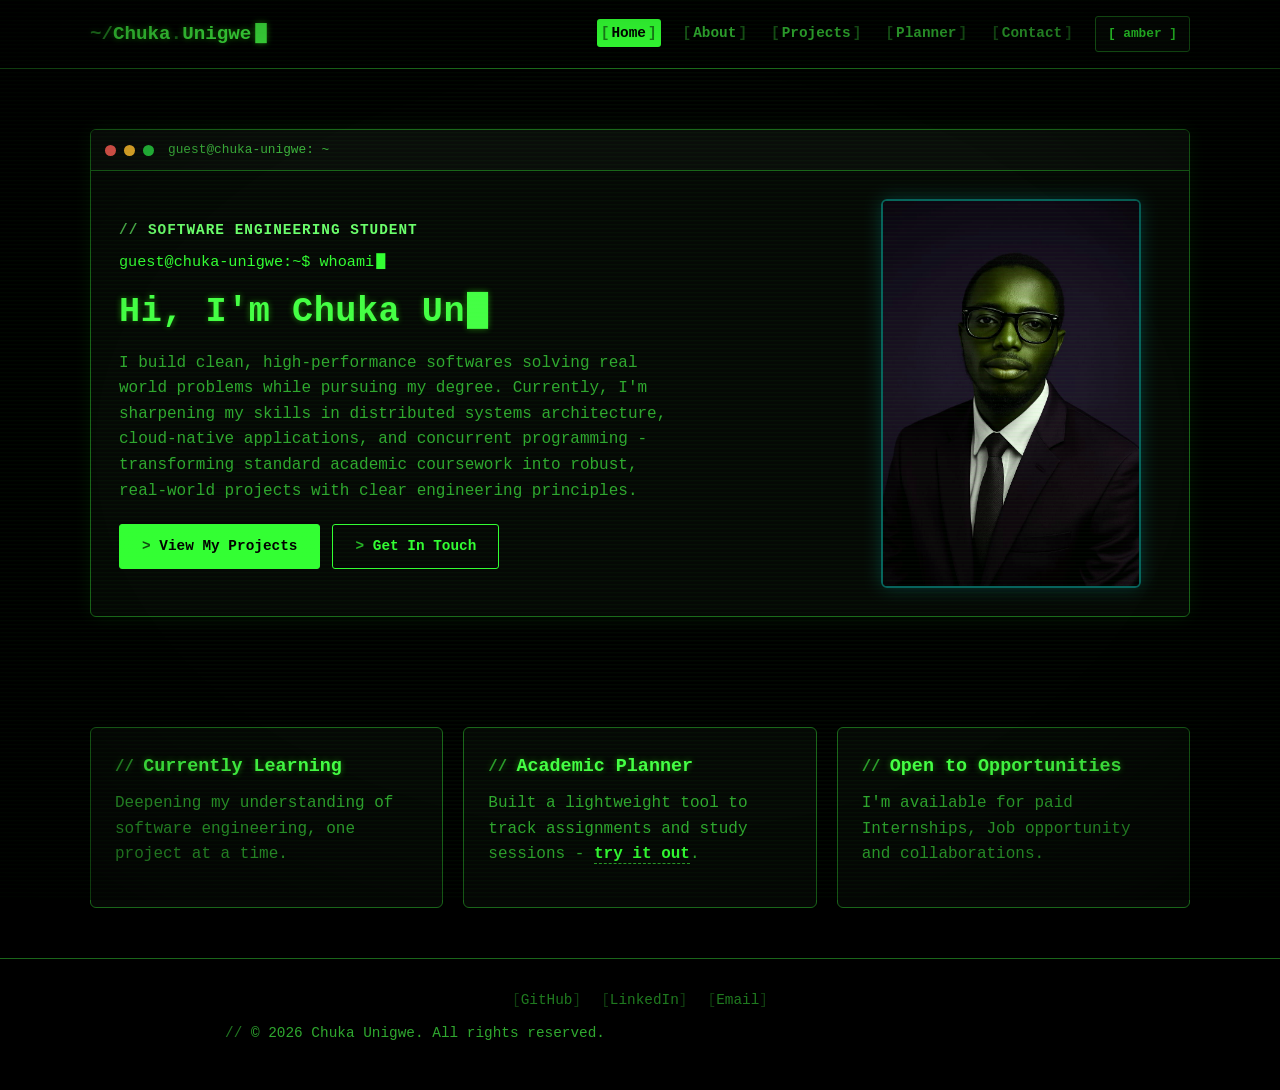
<file: index.html>
<!DOCTYPE html>
<html lang="en">
<head>
  <meta charset="UTF-8" />
  <meta name="viewport" content="width=device-width, initial-scale=1.0" />
  <title>Chuka Unigwe - Software Engineering Student</title>
  <meta name="description" content="Portfolio of Chuka Unigwe, a software engineering student - projects, about, academic planner, and contact." />
  <link rel="stylesheet" href="css/styles.css" />
</head>
<body>
  <header class="site-header">
    <nav class="navbar container">
      <a href="index.html" class="nav-brand">Chuka<span>.</span>Unigwe</a>
      <div class="nav-right">
        <ul class="nav-links">
          <li><a href="index.html">Home</a></li>
          <li><a href="about.html">About</a></li>
          <li><a href="projects.html">Projects</a></li>
          <li><a href="planner.html">Planner</a></li>
          <li><a href="contact.html">Contact</a></li>
        </ul>
        <div class="nav-actions">
          <button class="theme-toggle" aria-label="Toggle color theme">[ theme ]</button>
          <button class="nav-toggle" aria-label="Toggle navigation" aria-expanded="false">
            <span></span>
            <span></span>
            <span></span>
          </button>
        </div>
      </div>
    </nav>
  </header>

  <main>
    <section class="hero">
      <div class="container">
        <div class="terminal-window reveal">
          <div class="terminal-titlebar">
            <span class="terminal-dot dot-red"></span>
            <span class="terminal-dot dot-yellow"></span>
            <span class="terminal-dot dot-green"></span>
            <span class="terminal-titlebar-label">guest@chuka-unigwe: ~</span>
          </div>
          <div class="terminal-body hero-inner">
            <div class="hero-copy">
              <p class="eyebrow">Software Engineering Student</p>
              <p class="prompt-line">guest@chuka-unigwe:~$ whoami</p>
              <h1 data-typewriter data-typewriter-delay="600">Hi, I'm Chuka Unigwe.</h1>
              <p class="hero-lead">
               I build clean, high-performance softwares solving real world  problems while pursuing my degree. Currently, I'm sharpening my skills in distributed systems architecture, cloud-native applications, and concurrent programming - transforming standard academic coursework into robust, real-world projects with clear engineering principles.
              </p>
              <div class="hero-actions">
                <a href="projects.html" class="btn btn-primary">View My Projects</a>
                <a href="contact.html" class="btn btn-outline">Get In Touch</a>
              </div>
            </div>
            <div class="hero-media">
              <div class="hero-photo-frame">
                <img src="images/profile.jpg" alt="Portrait of Chuka Unigwe" width="480" height="720" />
              </div>
            </div>
          </div>
        </div>
      </div>
    </section>

    <section class="highlights">
      <div class="container highlights-grid">
        <div class="card reveal">
          <h3>Currently Learning</h3>
          <p>Deepening my understanding of software engineering, one project at a time.</p>
        </div>
        <div class="card reveal">
          <h3>Academic Planner</h3>
          <p>
            Built a lightweight tool to track assignments and study sessions  - 
            <a href="planner.html">try it out</a>.
          </p>
        </div>
        <div class="card reveal">
          <h3>Open to Opportunities</h3>
          <p>I'm available for paid Internships, Job opportunity and collaborations.</p>
        </div>
      </div>
    </section>
  </main>

  <footer class="site-footer">
    <div class="container">
      <div class="footer-links">
        <a href="https://github.com/nerdymaxx" target="_blank" rel="noopener noreferrer">GitHub</a>
        <a href="https://www.linkedin.com/in/chuka-unigwe" target="_blank" rel="noopener noreferrer">LinkedIn</a>
        <a href="mailto:nerdymax84@gmail.com">Email</a>
      </div>
      <p>&copy; 2026 Chuka Unigwe. All rights reserved.</p>
    </div>
  </footer>

  <script src="js/theme.js"></script>
  <script src="js/nav.js"></script>
  <script src="js/reveal.js"></script>
  <script src="js/typewriter.js"></script>
</body>
</html>
</file>
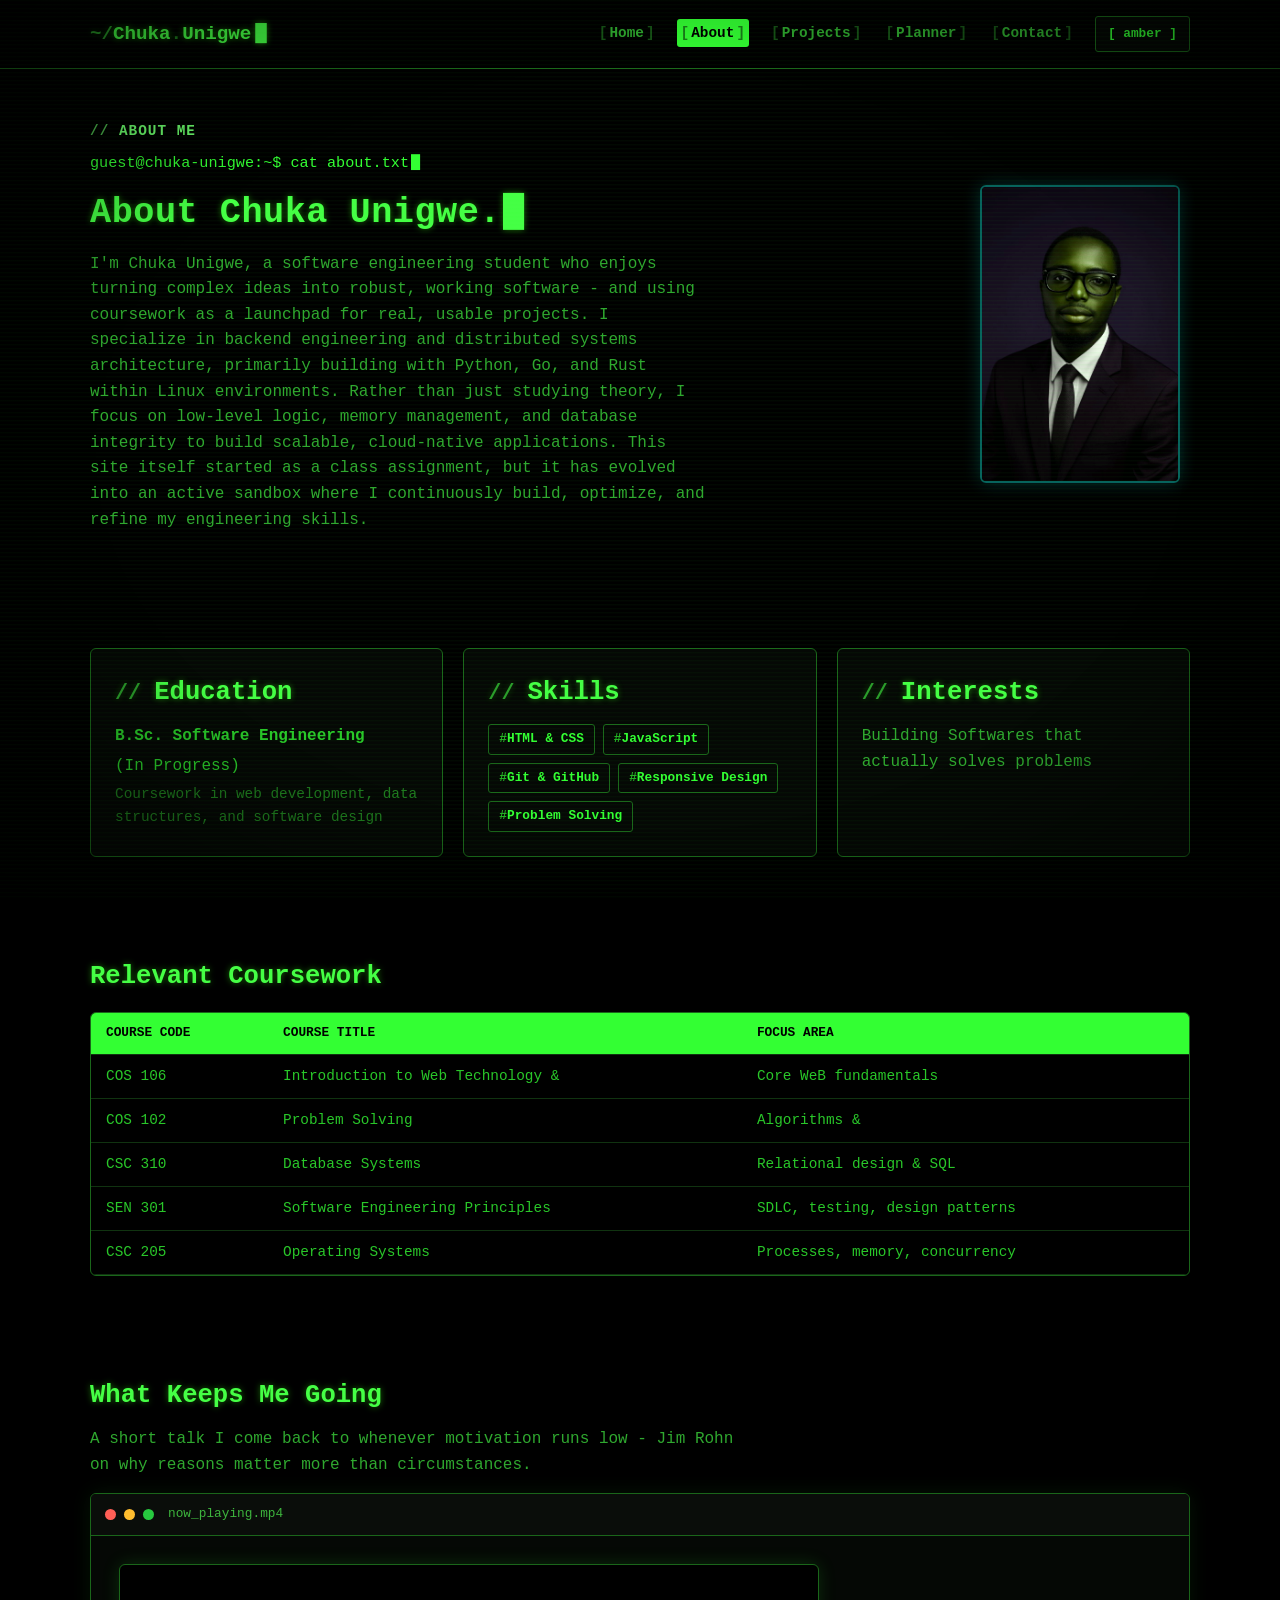
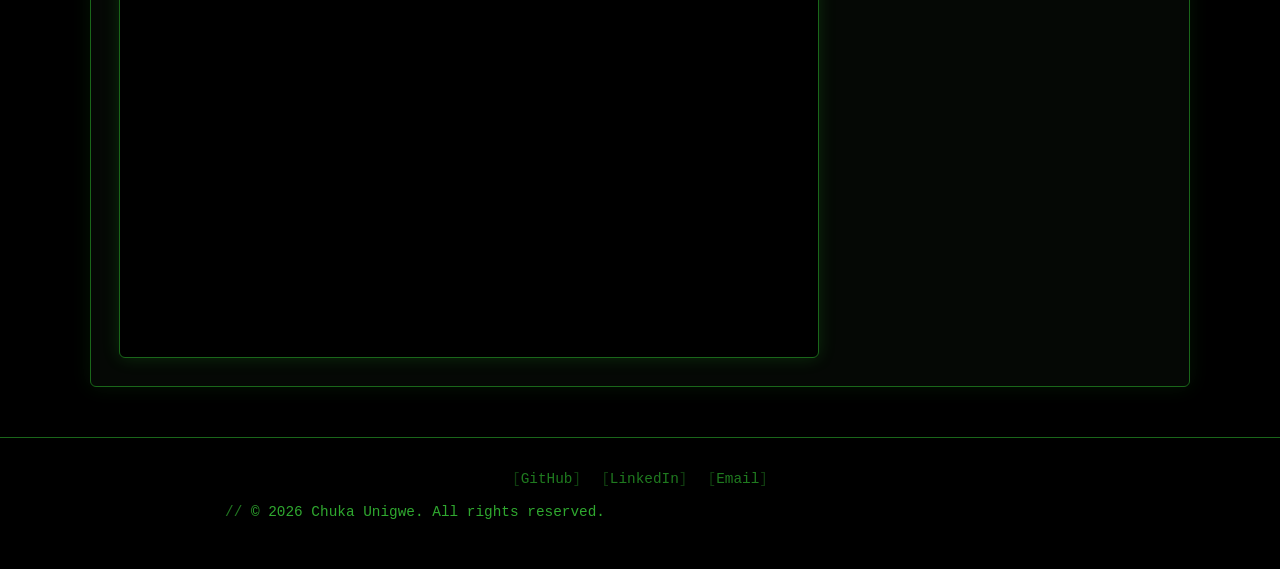
<file: about.html>
<!DOCTYPE html>
<html lang="en">
<head>
  <meta charset="UTF-8" />
  <meta name="viewport" content="width=device-width, initial-scale=1.0" />
  <title>About -Chuka Unigwe</title>
  <meta name="description" content="About Chuka Unigwe: education, skills, and interests." />
  <link rel="stylesheet" href="css/styles.css" />
</head>
<body>
  <header class="site-header">
    <nav class="navbar container">
      <a href="index.html" class="nav-brand">Chuka<span>.</span>Unigwe</a>
      <div class="nav-right">
        <ul class="nav-links">
          <li><a href="index.html">Home</a></li>
          <li><a href="about.html">About</a></li>
          <li><a href="projects.html">Projects</a></li>
          <li><a href="planner.html">Planner</a></li>
          <li><a href="contact.html">Contact</a></li>
        </ul>
        <div class="nav-actions">
          <button class="theme-toggle" aria-label="Toggle color theme">[ theme ]</button>
          <button class="nav-toggle" aria-label="Toggle navigation" aria-expanded="false">
            <span></span>
            <span></span>
            <span></span>
          </button>
        </div>
      </div>
    </nav>
  </header>

  <main>
    <section class="about-intro">
      <div class="container about-intro-inner">
        <div class="about-intro-copy">
          <p class="eyebrow">About Me</p>
          <p class="prompt-line">guest@chuka-unigwe:~$ cat about.txt</p>
          <h1 data-typewriter>About Chuka Unigwe.</h1>
          <p class="about-lead">
            I'm Chuka Unigwe, a software engineering student who enjoys turning complex ideas into robust, working software - and using coursework as a launchpad for real, usable projects. I specialize in backend engineering and distributed systems architecture, primarily building with Python, Go, and Rust within Linux environments.

Rather than just studying theory, I focus on low-level logic, memory management, and database integrity to build scalable, cloud-native applications. This site itself started as a class assignment, but it has evolved into an active sandbox where I continuously build, optimize, and refine my engineering skills.
          </p>
        </div>
        <div class="about-photo-frame">
          <img src="images/profile.jpg" alt="Portrait of Chuka Unigwe" width="480" height="720" />
        </div>
      </div>
    </section>

    <section class="about-details">
      <div class="container about-grid">
        <div class="card reveal">
          <h2>Education</h2>
          <ul class="about-list">
            <li>
              <strong>B.Sc. Software Engineering</strong> (In Progress)
              <span class="about-meta">Coursework in web development, data structures, and software design</span>
            </li>
          </ul>
        </div>

        <div class="card reveal">
          <h2>Skills</h2>
          <ul class="skill-tags">
            <li class="tag">HTML &amp; CSS</li>
            <li class="tag">JavaScript</li>
            <li class="tag">Git &amp; GitHub</li>
            <li class="tag">Responsive Design</li>
            <li class="tag">Problem Solving</li>
          </ul>
        </div>

        <div class="card reveal">
          <h2>Interests</h2>
          <p>
            Building Softwares that actually solves problems
          </p>
        </div>
      </div>
    </section>

    <section class="about-coursework">
      <div class="container">
        <h2>Relevant Coursework</h2>
        <div class="coursework-table-wrap">
          <table class="coursework-table">
            
            <thead>
              <tr>
                <th scope="col">Course Code</th>
                <th scope="col">Course Title</th>
                <th scope="col">Focus Area</th>
              </tr>
            </thead>
            <tbody>
              <tr>
                <td>COS 106</td>
                <td>Introduction to Web Technology &amp; </td>
                <td>Core WeB fundamentals</td>
              </tr>
              <tr>
                <td>COS 102 </td>
                <td>Problem Solving</td>
                <td>Algorithms &amp;</td>
              </tr>
              <tr>
                <td>CSC 310</td>
                <td>Database Systems</td>
                <td>Relational design &amp; SQL</td>
              </tr>
              <tr>
                <td>SEN 301</td>
                <td>Software Engineering Principles</td>
                <td>SDLC, testing, design patterns</td>
              </tr>
              <tr>
                <td>CSC 205</td>
                <td>Operating Systems</td>
                <td>Processes, memory, concurrency</td>
              </tr>
            </tbody>
          </table>
        </div>
      </div>
    </section>

    <section class="about-motivation">
      <div class="container">
        <h2>What Keeps Me Going</h2>
        <p class="motivation-lead">
          A short talk I come back to whenever motivation runs low - Jim Rohn on why
          reasons matter more than circumstances.
        </p>
        <div class="terminal-window reveal">
          <div class="terminal-titlebar">
            <span class="terminal-dot dot-red"></span>
            <span class="terminal-dot dot-yellow"></span>
            <span class="terminal-dot dot-green"></span>
            <span class="terminal-titlebar-label">now_playing.mp4</span>
          </div>
          <div class="terminal-body">
            <div class="video-frame">
              <iframe
                src="https://www.youtube-nocookie.com/embed/V-GB-M87pUI"
                title="Reasons Come First, Answers Come Second - Jim Rohn"
                loading="lazy"
                allow="accelerometer; clipboard-write; encrypted-media; gyroscope; picture-in-picture"
                allowfullscreen
              ></iframe>
            </div>
          </div>
        </div>
      </div>
    </section>
  </main>

  <footer class="site-footer">
    <div class="container">
      <div class="footer-links">
        <a href="https://github.com/nerdymaxx" target="_blank" rel="noopener noreferrer">GitHub</a>
        <a href="https://www.linkedin.com/in/chuka-unigwe" target="_blank" rel="noopener noreferrer">LinkedIn</a>
        <a href="mailto:nerdymax84@gmail.com">Email</a>
      </div>
      <p>&copy; 2026 Chuka Unigwe. All rights reserved.</p>
    </div>
  </footer>

  <script src="js/theme.js"></script>
  <script src="js/nav.js"></script>
  <script src="js/reveal.js"></script>
  <script src="js/typewriter.js"></script>
</body>
</html>
</file>
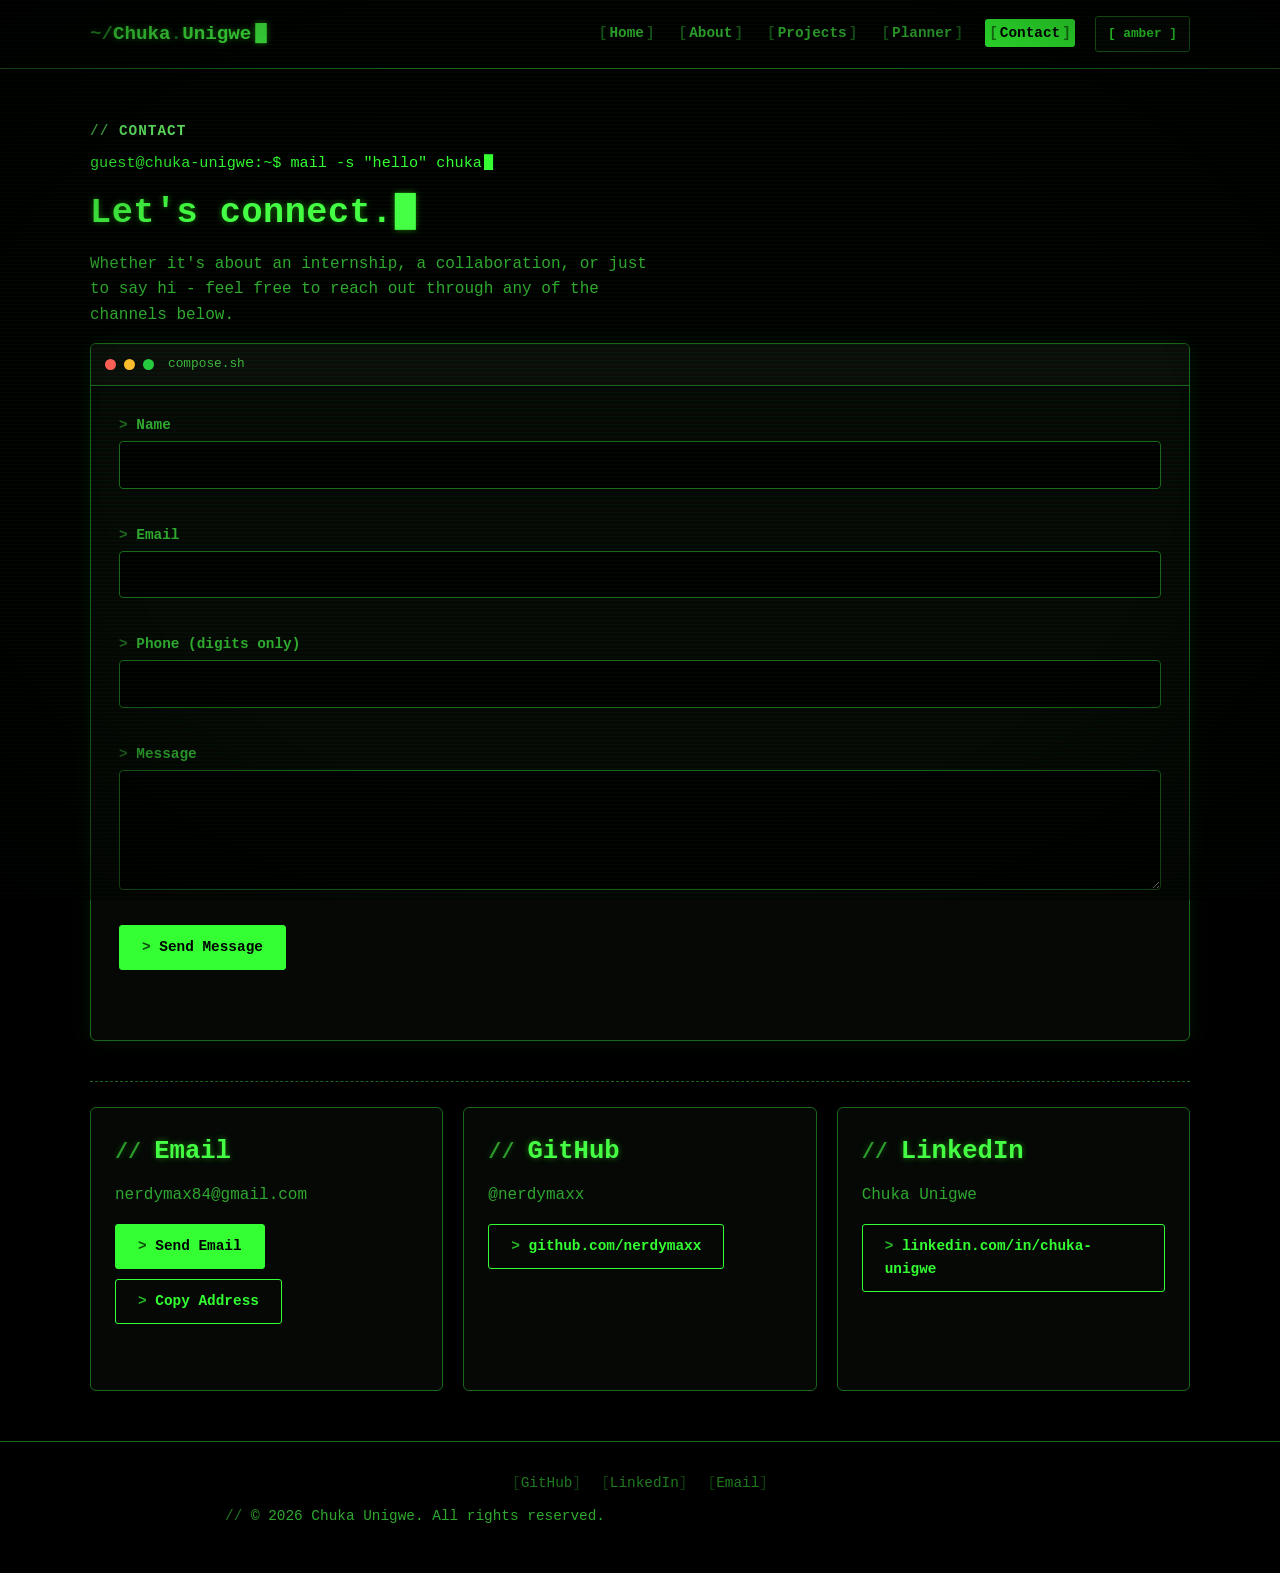
<file: contact.html>
<!DOCTYPE html>
<html lang="en">
<head>
  <meta charset="UTF-8" />
  <meta name="viewport" content="width=device-width, initial-scale=1.0" />
  <title>Contact - Chuka Unigwe</title>
  <meta name="description" content="Get in touch with Chuka Unigwe via email, GitHub, or LinkedIn." />
  <link rel="stylesheet" href="css/styles.css" />
</head>
<body>
  <header class="site-header">
    <nav class="navbar container">
      <a href="index.html" class="nav-brand">Chuka<span>.</span>Unigwe</a>
      <div class="nav-right">
        <ul class="nav-links">
          <li><a href="index.html">Home</a></li>
          <li><a href="about.html">About</a></li>
          <li><a href="projects.html">Projects</a></li>
          <li><a href="planner.html">Planner</a></li>
          <li><a href="contact.html">Contact</a></li>
        </ul>
        <div class="nav-actions">
          <button class="theme-toggle" aria-label="Toggle color theme">[ theme ]</button>
          <button class="nav-toggle" aria-label="Toggle navigation" aria-expanded="false">
            <span></span>
            <span></span>
            <span></span>
          </button>
        </div>
      </div>
    </nav>
  </header>

  <main>
    <section class="contact-section">
      <div class="container">
        <p class="eyebrow">Contact</p>
        <p class="prompt-line">guest@chuka-unigwe:~$ mail -s "hello" chuka</p>
        <h1 data-typewriter>Let's connect.</h1>
        <p class="contact-lead">
          Whether it's about an internship, a collaboration, or just to say hi  - 
          feel free to reach out through any of the channels below.
        </p>

        <div class="terminal-window reveal">
          <div class="terminal-titlebar">
            <span class="terminal-dot dot-red"></span>
            <span class="terminal-dot dot-yellow"></span>
            <span class="terminal-dot dot-green"></span>
            <span class="terminal-titlebar-label">compose.sh</span>
          </div>
          <div class="terminal-body">
            <form id="contact-form" class="contact-form" novalidate>
              <div class="form-field" id="name-field">
                <label for="contact-name">Name</label>
                <input type="text" id="contact-name" name="name" autocomplete="name" aria-describedby="name-error" />
                <span class="field-error" id="name-error"></span>
              </div>

              <div class="form-field" id="email-field">
                <label for="contact-email">Email</label>
                <input type="email" id="contact-email" name="email" autocomplete="email" aria-describedby="email-error" />
                <span class="field-error" id="email-error"></span>
              </div>

              <div class="form-field" id="phone-field">
                <label for="contact-phone">Phone (digits only)</label>
                <input type="tel" id="contact-phone" name="phone" autocomplete="tel" aria-describedby="phone-error" />
                <span class="field-error" id="phone-error"></span>
              </div>

              <div class="form-field" id="message-field">
                <label for="contact-message">Message</label>
                <textarea id="contact-message" name="message" aria-describedby="message-error"></textarea>
                <span class="field-error" id="message-error"></span>
              </div>

              <div>
                <button type="submit" class="btn btn-primary">Send Message</button>
                <p class="form-status" id="form-status" role="status" aria-live="polite"></p>
              </div>
            </form>
          </div>
        </div>

        <hr class="contact-divider" />

        <div class="contact-cards">
          <div class="card contact-card">
            <h2>Email</h2>
            <p id="email-value">nerdymax84@gmail.com</p>
            <div class="contact-actions">
              <a href="mailto:nerdymax84@gmail.com" class="btn btn-primary">Send Email</a>
              <button type="button" class="btn btn-outline" id="copy-email-btn" data-email="nerdymax84@gmail.com">
                Copy Address
              </button>
            </div>
            <p class="copy-feedback" id="copy-feedback" role="status" aria-live="polite"></p>
          </div>

          <div class="card contact-card">
            <h2>GitHub</h2>
            <p>@nerdymaxx</p>
            <a href="https://github.com/nerdymaxx" class="btn btn-outline" target="_blank" rel="noopener noreferrer">
              github.com/nerdymaxx
            </a>
          </div>

          <div class="card contact-card">
            <h2>LinkedIn</h2>
            <p>Chuka Unigwe</p>
            <a href="https://www.linkedin.com/in/chuka-unigwe" class="btn btn-outline" target="_blank" rel="noopener noreferrer">
              linkedin.com/in/chuka-unigwe
            </a>
          </div>
        </div>
      </div>
    </section>
  </main>

  <footer class="site-footer">
    <div class="container">
      <div class="footer-links">
        <a href="https://github.com/nerdymaxx" target="_blank" rel="noopener noreferrer">GitHub</a>
        <a href="https://www.linkedin.com/in/chuka-unigwe" target="_blank" rel="noopener noreferrer">LinkedIn</a>
        <a href="mailto:nerdymax84@gmail.com">Email</a>
      </div>
      <p>&copy; 2026 Chuka Unigwe. All rights reserved.</p>
    </div>
  </footer>

  <script src="js/theme.js"></script>
  <script src="js/nav.js"></script>
  <script src="js/reveal.js"></script>
  <script src="js/contact.js"></script>
  <script src="js/typewriter.js"></script>
</body>
</html>
</file>
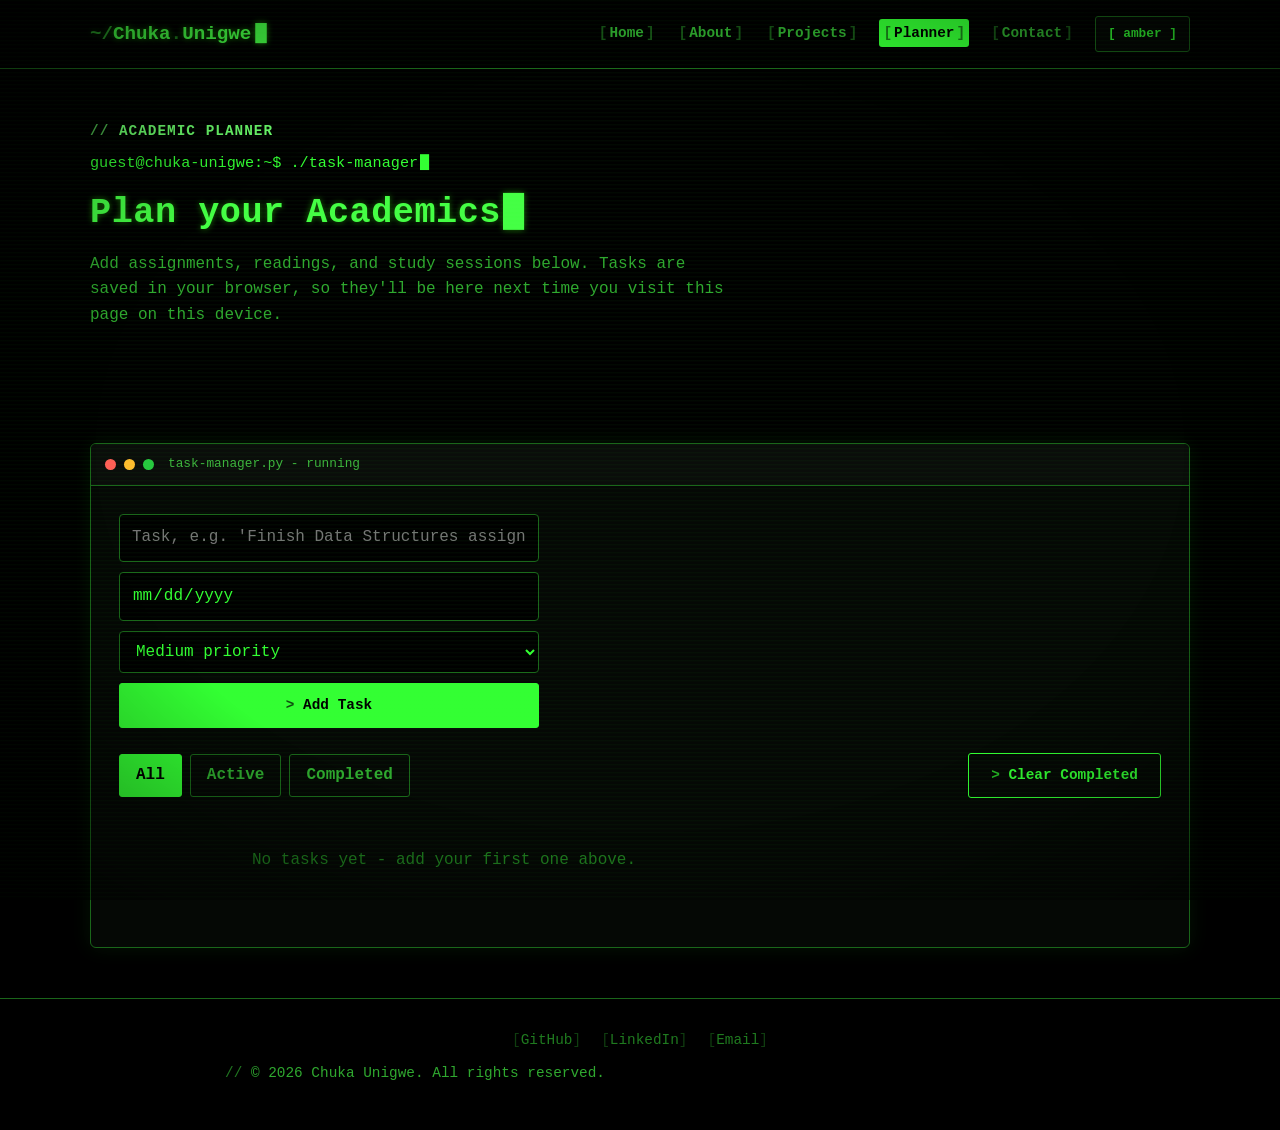
<file: planner.html>
<!DOCTYPE html>
<html lang="en">
<head>
  <meta charset="UTF-8" />
  <meta name="viewport" content="width=device-width, initial-scale=1.0" />
  <title>Academic Planner - Chuka Unigwe</title>
  <meta name="description" content="A lightweight academic task planner for tracking assignments, deadlines, and study sessions." />
  <link rel="stylesheet" href="css/styles.css" />
</head>
<body>
  <header class="site-header">
    <nav class="navbar container">
      <a href="index.html" class="nav-brand">Chuka<span>.</span>Unigwe</a>
      <div class="nav-right">
        <ul class="nav-links">
          <li><a href="index.html">Home</a></li>
          <li><a href="about.html">About</a></li>
          <li><a href="projects.html">Projects</a></li>
          <li><a href="planner.html">Planner</a></li>
          <li><a href="contact.html">Contact</a></li>
        </ul>
        <div class="nav-actions">
          <button class="theme-toggle" aria-label="Toggle color theme">[ theme ]</button>
          <button class="nav-toggle" aria-label="Toggle navigation" aria-expanded="false">
            <span></span>
            <span></span>
            <span></span>
          </button>
        </div>
      </div>
    </nav>
  </header>

  <main>
    <section class="planner-intro">
      <div class="container">
        <p class="eyebrow">Academic Planner</p>
        <p class="prompt-line">guest@chuka-unigwe:~$ ./task-manager</p>
        <h1 data-typewriter>Plan your Academics</h1>
        <p class="planner-lead">
          Add assignments, readings, and study sessions below. Tasks are saved in your
          browser, so they'll be here next time you visit this page on this device.
        </p>
      </div>
    </section>

    <section class="planner-app">
      <div class="container">
        <div class="terminal-window reveal">
          <div class="terminal-titlebar">
            <span class="terminal-dot dot-red"></span>
            <span class="terminal-dot dot-yellow"></span>
            <span class="terminal-dot dot-green"></span>
            <span class="terminal-titlebar-label">task-manager.py - running</span>
          </div>
          <div class="terminal-body">
            <form id="task-form" class="task-form">
              <input
                type="text"
                id="task-title"
                placeholder="Task, e.g. 'Finish Data Structures assignment'"
                aria-label="Task title"
                required
              />
              <input
                type="date"
                id="task-due"
                aria-label="Due date"
              />
              <select id="task-priority" aria-label="Priority">
                <option value="low">Low priority</option>
                <option value="medium" selected>Medium priority</option>
                <option value="high">High priority</option>
              </select>
              <button type="submit" class="btn btn-primary">Add Task</button>
            </form>

            <div class="planner-toolbar">
              <div class="planner-filters" role="group" aria-label="Filter tasks">
                <button type="button" class="filter-btn active" data-filter="all">All</button>
                <button type="button" class="filter-btn" data-filter="active">Active</button>
                <button type="button" class="filter-btn" data-filter="completed">Completed</button>
              </div>
              <button type="button" class="btn btn-outline" id="clear-completed-btn">Clear Completed</button>
            </div>

            <ul id="task-list" class="task-list"></ul>

            <p id="empty-state" class="empty-state">No tasks yet - add your first one above.</p>
          </div>
        </div>
      </div>
    </section>
  </main>

  <footer class="site-footer">
    <div class="container">
      <div class="footer-links">
        <a href="https://github.com/nerdymaxx" target="_blank" rel="noopener noreferrer">GitHub</a>
        <a href="https://www.linkedin.com/in/chuka-unigwe" target="_blank" rel="noopener noreferrer">LinkedIn</a>
        <a href="mailto:nerdymax84@gmail.com">Email</a>
      </div>
      <p>&copy; 2026 Chuka Unigwe. All rights reserved.</p>
    </div>
  </footer>

  <script src="js/theme.js"></script>
  <script src="js/nav.js"></script>
  <script src="js/reveal.js"></script>
  <script src="js/planner.js"></script>
  <script src="js/typewriter.js"></script>
</body>
</html>
</file>
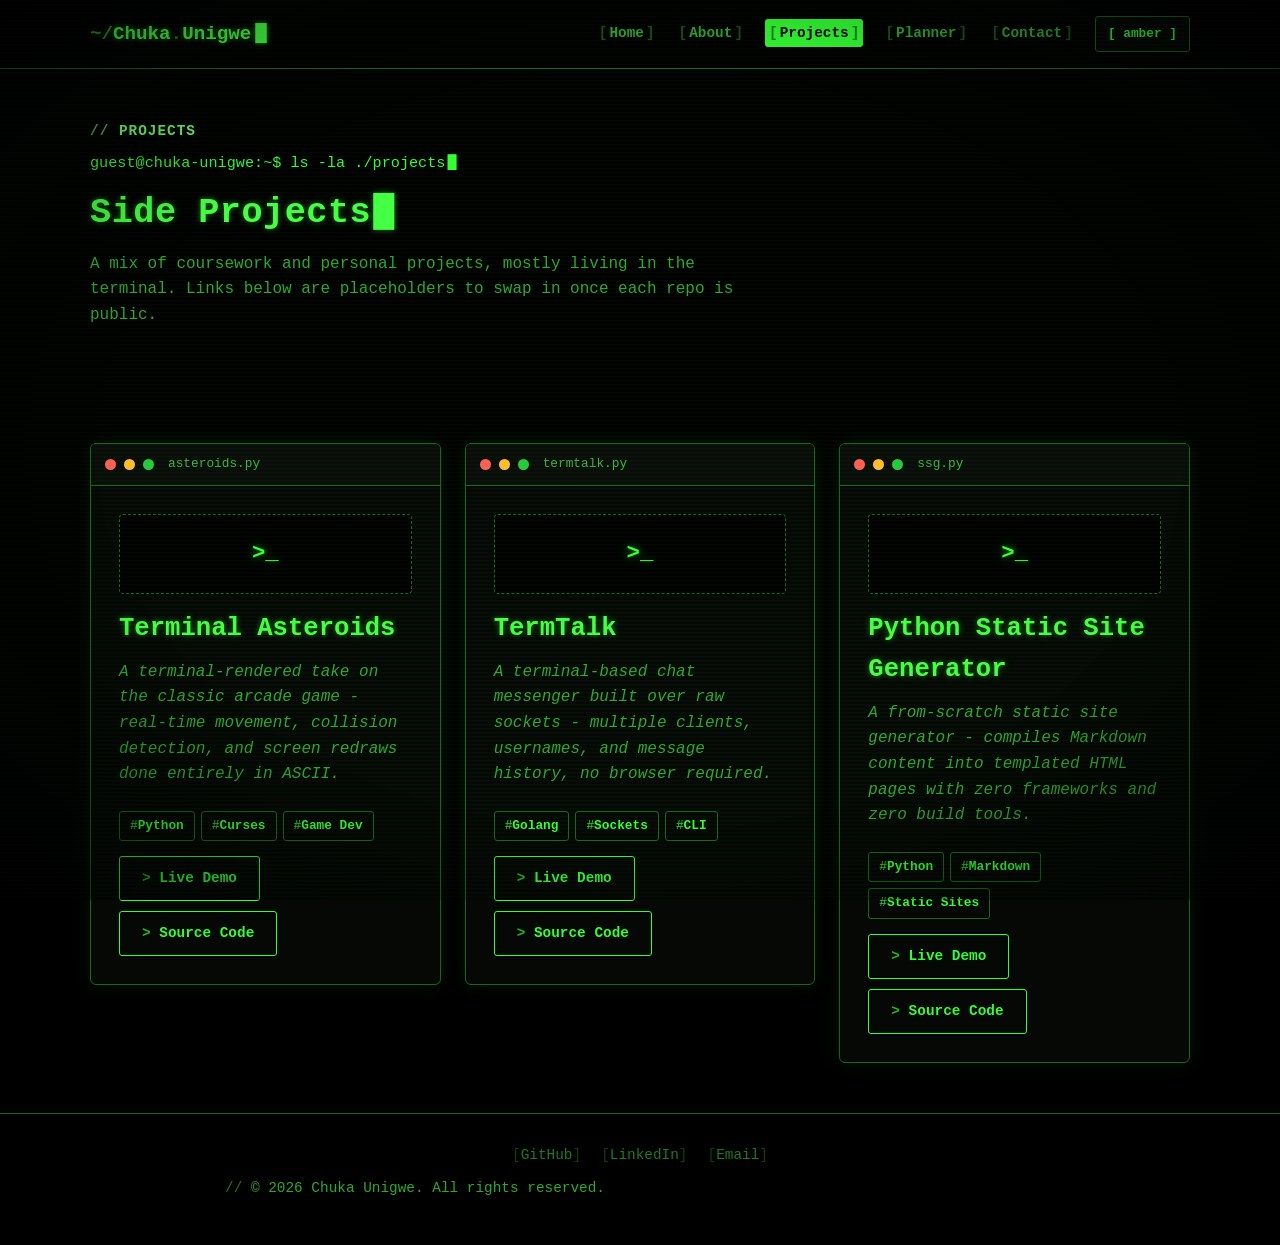
<file: projects.html>
<!DOCTYPE html>
<html lang="en">
<head>
  <meta charset="UTF-8" />
  <meta name="viewport" content="width=device-width, initial-scale=1.0" />
  <title>Projects - Chuka Unigwe</title>
  <meta name="description" content="Selected projects by Chuka Unigwe." />
  <link rel="stylesheet" href="css/styles.css" />
</head>
<body>
  <header class="site-header">
    <nav class="navbar container">
      <a href="index.html" class="nav-brand">Chuka<span>.</span>Unigwe</a>
      <div class="nav-right">
        <ul class="nav-links">
          <li><a href="index.html">Home</a></li>
          <li><a href="about.html">About</a></li>
          <li><a href="projects.html">Projects</a></li>
          <li><a href="planner.html">Planner</a></li>
          <li><a href="contact.html">Contact</a></li>
        </ul>
        <div class="nav-actions">
          <button class="theme-toggle" aria-label="Toggle color theme">[ theme ]</button>
          <button class="nav-toggle" aria-label="Toggle navigation" aria-expanded="false">
            <span></span>
            <span></span>
            <span></span>
          </button>
        </div>
      </div>
    </nav>
  </header>

  <main>
    <section class="projects-intro">
      <div class="container">
        <p class="eyebrow">Projects</p>
        <p class="prompt-line">guest@chuka-unigwe:~$ ls -la ./projects</p>
        <h1 data-typewriter>Side Projects</h1>
        <p class="projects-lead">
          A mix of coursework and personal projects, mostly living in the terminal.
          Links below are placeholders to swap in once each repo is public.
        </p>
      </div>
    </section>

    <section class="projects-list">
      <div class="container project-grid">
        <article class="terminal-window project-card reveal">
          <div class="terminal-titlebar">
            <span class="terminal-dot dot-red"></span>
            <span class="terminal-dot dot-yellow"></span>
            <span class="terminal-dot dot-green"></span>
            <span class="terminal-titlebar-label">asteroids.py</span>
          </div>
          <div class="terminal-body">
            <div class="project-thumb" aria-hidden="true">&gt;_</div>
            <h2>Terminal Asteroids</h2>
            <p class="project-placeholder-note">
              A terminal-rendered take on the classic arcade game - real-time movement,
              collision detection, and screen redraws done entirely in ASCII.
            </p>
            <ul class="project-tags">
              <li class="tag">Python</li>
              <li class="tag">Curses</li>
              <li class="tag">Game Dev</li>
            </ul>
            <div class="project-links">
              <a href="#" class="btn btn-outline" target="_blank" rel="noopener noreferrer">Live Demo</a>
              <a href="#" class="btn btn-outline" target="_blank" rel="noopener noreferrer">Source Code</a>
            </div>
          </div>
        </article>

        <article class="terminal-window project-card reveal">
          <div class="terminal-titlebar">
            <span class="terminal-dot dot-red"></span>
            <span class="terminal-dot dot-yellow"></span>
            <span class="terminal-dot dot-green"></span>
            <span class="terminal-titlebar-label">termtalk.py</span>
          </div>
          <div class="terminal-body">
            <div class="project-thumb" aria-hidden="true">&gt;_</div>
            <h2>TermTalk</h2>
            <p class="project-placeholder-note">
              A terminal-based chat messenger built over raw sockets - multiple clients,
              usernames, and message history, no browser required.
            </p>
            <ul class="project-tags">
              <li class="tag">Golang</li>
              <li class="tag">Sockets</li>
              <li class="tag">CLI</li>
            </ul>
            <div class="project-links">
              <a href="#" class="btn btn-outline" target="_blank" rel="noopener noreferrer">Live Demo</a>
              <a href="#" class="btn btn-outline" target="_blank" rel="noopener noreferrer">Source Code</a>
            </div>
          </div>
        </article>

        <article class="terminal-window project-card reveal">
          <div class="terminal-titlebar">
            <span class="terminal-dot dot-red"></span>
            <span class="terminal-dot dot-yellow"></span>
            <span class="terminal-dot dot-green"></span>
            <span class="terminal-titlebar-label">ssg.py</span>
          </div>
          <div class="terminal-body">
            <div class="project-thumb" aria-hidden="true">&gt;_</div>
            <h2>Python Static Site Generator</h2>
            <p class="project-placeholder-note">
              A from-scratch static site generator - compiles Markdown content into
              templated HTML pages with zero frameworks and zero build tools.
            </p>
            <ul class="project-tags">
              <li class="tag">Python</li>
              <li class="tag">Markdown</li>
              <li class="tag">Static Sites</li>
            </ul>
            <div class="project-links">
              <a href="#" class="btn btn-outline" target="_blank" rel="noopener noreferrer">Live Demo</a>
              <a href="#" class="btn btn-outline" target="_blank" rel="noopener noreferrer">Source Code</a>
            </div>
          </div>
        </article>
      </div>
    </section>
  </main>

  <footer class="site-footer">
    <div class="container">
      <div class="footer-links">
        <a href="https://github.com/nerdymaxx" target="_blank" rel="noopener noreferrer">GitHub</a>
        <a href="https://www.linkedin.com/in/chuka-unigwe" target="_blank" rel="noopener noreferrer">LinkedIn</a>
        <a href="mailto:nerdymax84@gmail.com">Email</a>
      </div>
      <p>&copy; 2026 Chuka Unigwe. All rights reserved.</p>
    </div>
  </footer>

  <script src="js/theme.js"></script>
  <script src="js/nav.js"></script>
  <script src="js/reveal.js"></script>
  <script src="js/typewriter.js"></script>
</body>
</html>
</file>
<file: css/styles.css>
/* ===== Reset ===== */
* {
  box-sizing: border-box;
  margin: 0;
  padding: 0;
}

html {
  scroll-behavior: smooth;
}

body {
  font-family: "Courier New", Consolas, "Liberation Mono", Menlo, Monaco, monospace;
  background-color: #000000;
  color: #29c729;
  line-height: 1.6;
  overflow-x: hidden;
}

a {
  color: inherit;
  text-decoration: none;
}

ul {
  list-style: none;
}

img {
  max-width: 100%;
  display: block;
}

button,
input,
textarea,
select {
  font: inherit;
  color: inherit;
}

table {
  border-collapse: collapse;
}

::selection {
  background-color: #145214;
  color: #7dff7d;
}

/* ===== CRT overlay (scanlines + vignette) ===== */
body::before {
  content: "";
  position: fixed;
  inset: 0;
  z-index: 9998;
  pointer-events: none;
  background-image: repeating-linear-gradient(
    to bottom,
    rgba(51, 255, 51, 0.035) 0px,
    rgba(51, 255, 51, 0.035) 1px,
    rgba(0, 0, 0, 0) 2px,
    rgba(0, 0, 0, 0) 4px
  );
  animation: scanline-drift 9s linear infinite;
}

body::after {
  content: "";
  position: fixed;
  inset: 0;
  z-index: 9999;
  pointer-events: none;
  background: radial-gradient(ellipse at center, rgba(0, 0, 0, 0) 60%, rgba(0, 0, 0, 0.55) 100%);
  animation: crt-flicker 6s ease-in-out infinite;
}

/* ===== Layout helpers ===== */
.container {
  width: 90%;
  max-width: 1100px;
  margin: 0 auto;
}

main {
  min-height: 60vh;
}

section {
  padding: 50px 0;
}

h1,
h2,
h3 {
  color: #45ff45;
  margin-bottom: 10px;
  text-shadow: 0 0 6px rgba(57, 255, 20, 0.45);
  animation: text-flicker 5s ease-in-out infinite;
}

h1 {
  font-size: 2.2rem;
  letter-spacing: 0.5px;
}

h2 {
  font-size: 1.6rem;
}

h3 {
  font-size: 1.15rem;
}

p {
  color: #2fa82f;
  margin-bottom: 15px;
  max-width: 650px;
}

.eyebrow {
  display: inline-block;
  font-size: 0.9rem;
  letter-spacing: 1px;
  text-transform: uppercase;
  color: #6dff6d;
  font-weight: bold;
  margin-bottom: 8px;
}

.eyebrow::before {
  content: "// ";
  opacity: 0.7;
}

.prompt-line {
  font-size: 0.95rem;
  color: #33ff33;
  margin-bottom: 10px;
}

.prompt-line::after {
  content: "\2588";
  display: inline-block;
  margin-left: 2px;
  animation: blink-cursor 1s steps(1) infinite;
}

.tag {
  display: inline-block;
  font-size: 0.8rem;
  font-weight: bold;
  padding: 4px 10px;
  border-radius: 3px;
  background-color: #050805;
  color: #33ff33;
  border: 1px solid #1a661a;
}

.tag::before {
  content: "#";
  opacity: 0.7;
}

/* ===== Terminal window chrome ===== */
.terminal-window {
  border: 1px solid #1a661a;
  border-radius: 6px;
  background-color: #050805;
  box-shadow: 0 0 20px rgba(51, 255, 51, 0.08);
  overflow: hidden;
  transition: box-shadow 0.3s ease, border-color 0.3s ease;
}

.terminal-window:hover {
  box-shadow: 0 0 28px rgba(51, 255, 51, 0.16);
  border-color: #29a329;
}

.terminal-titlebar {
  display: flex;
  align-items: center;
  gap: 8px;
  padding: 10px 14px;
  background-color: #0a0d0a;
  border-bottom: 1px solid #1a661a;
}

.terminal-dot {
  width: 11px;
  height: 11px;
  border-radius: 50%;
  flex-shrink: 0;
}

.dot-red {
  background-color: #ff5f56;
}

.dot-yellow {
  background-color: #ffbd2e;
}

.dot-green {
  background-color: #27c93f;
}

.terminal-titlebar-label {
  margin-left: 6px;
  font-size: 0.8rem;
  color: #4ade4a;
  opacity: 0.8;
  white-space: nowrap;
  overflow: hidden;
  text-overflow: ellipsis;
}

.terminal-body {
  padding: 28px;
}

/* ===== Header / Nav ===== */
.site-header {
  position: sticky;
  top: 0;
  z-index: 100;
  background-color: #000000;
  border-bottom: 1px solid #1a661a;
}

.navbar {
  display: flex;
  align-items: center;
  justify-content: space-between;
  height: 68px;
}

.nav-brand {
  font-weight: bold;
  font-size: 1.2rem;
  color: #45ff45;
  text-shadow: 0 0 6px rgba(57, 255, 20, 0.5);
}

.nav-brand::before {
  content: "~/";
  opacity: 0.6;
}

.nav-brand::after {
  content: "\2588";
  display: inline-block;
  margin-left: 4px;
  animation: blink-cursor 1s steps(1) infinite;
}

.nav-brand span {
  color: #1f7a1f;
}

.nav-right {
  display: flex;
  align-items: center;
  gap: 20px;
}

.nav-links {
  display: flex;
  align-items: center;
  gap: 20px;
}

.nav-links a {
  position: relative;
  font-weight: bold;
  font-size: 0.9rem;
  color: #2fa82f;
  padding: 6px 2px;
  transition: color 0.2s ease, text-shadow 0.2s ease;
}

.nav-links a::before {
  content: "[";
  opacity: 0.5;
  margin-right: 2px;
}

.nav-links a::after {
  content: "]";
  opacity: 0.5;
  margin-left: 2px;
}

.nav-links a:hover {
  color: #7dff7d;
  text-shadow: 0 0 8px rgba(57, 255, 20, 0.7);
}

.nav-links a.active {
  color: #000000;
  background-color: #33ff33;
  text-shadow: none;
  border-radius: 3px;
  padding: 6px 4px;
}

.nav-actions {
  display: flex;
  align-items: center;
  gap: 10px;
}

.theme-toggle {
  height: 36px;
  padding: 0 12px;
  border-radius: 3px;
  border: 1px solid #1a661a;
  background-color: #050805;
  color: #33ff33;
  font-size: 0.8rem;
  font-weight: bold;
  cursor: pointer;
  transition: background-color 0.2s ease, box-shadow 0.2s ease;
}

.theme-toggle:hover {
  background-color: #0e1a0e;
  box-shadow: 0 0 10px rgba(51, 255, 51, 0.25);
}

.nav-toggle {
  display: none;
  flex-direction: column;
  justify-content: center;
  align-items: center;
  gap: 5px;
  width: 40px;
  height: 40px;
  background: transparent;
  border: 1px solid #1a661a;
  border-radius: 3px;
  cursor: pointer;
}

.nav-toggle span {
  display: block;
  width: 18px;
  height: 2px;
  background-color: #33ff33;
}

@media (max-width: 700px) {
  .nav-toggle {
    display: flex;
  }

  .nav-links {
    position: absolute;
    top: 68px;
    left: 0;
    right: 0;
    flex-direction: column;
    align-items: flex-start;
    gap: 0;
    background-color: #000000;
    border-bottom: 1px solid #1a661a;
    display: none;
  }

  .nav-links.open {
    display: flex;
  }

  .nav-links a {
    width: 100%;
    padding: 12px 20px;
    border-bottom: 1px solid #0a1a0a;
  }
}

/* ===== Buttons ===== */
.btn {
  display: inline-block;
  padding: 10px 22px;
  border-radius: 3px;
  font-weight: bold;
  font-size: 0.9rem;
  border: 1px solid #33ff33;
  cursor: pointer;
  transition: background-color 0.2s ease, color 0.2s ease, box-shadow 0.2s ease;
}

.btn::before {
  content: "> ";
  opacity: 0.7;
}

.btn-primary {
  background-color: #33ff33;
  color: #000000;
}

.btn-primary:hover {
  background-color: #7dff7d;
  box-shadow: 0 0 14px rgba(51, 255, 51, 0.6);
}

.btn-outline {
  background-color: transparent;
  color: #33ff33;
}

.btn-outline:hover {
  background-color: #0e1a0e;
  box-shadow: 0 0 10px rgba(51, 255, 51, 0.35);
}

/* ===== Hero (home page) ===== */
.hero {
  padding: 60px 0;
}

.hero-inner {
  display: grid;
  grid-template-columns: 1fr 300px;
  align-items: center;
  gap: 40px;
}

.hero-lead {
  max-width: 550px;
}

.hero-actions {
  display: flex;
  gap: 12px;
  margin-top: 20px;
  flex-wrap: wrap;
}

.hero-media {
  display: flex;
  justify-content: center;
}

.hero-photo-frame {
  width: 100%;
  max-width: 260px;
  border-radius: 6px;
  overflow: hidden;
  border: 2px solid #1a661a;
  box-shadow: 0 0 18px rgba(51, 255, 51, 0.18);
  filter: grayscale(35%) contrast(1.05) sepia(15%) hue-rotate(60deg) saturate(1.6);
}

.hero-photo-frame img {
  width: 100%;
  height: 100%;
  object-fit: cover;
}

@media (max-width: 700px) {
  .hero-inner {
    grid-template-columns: 1fr;
    text-align: center;
  }

  .hero-actions {
    justify-content: center;
  }

  .hero-media {
    order: -1;
    margin-bottom: 20px;
  }
}

/* ===== Cards ===== */
.card {
  background-color: #050805;
  border: 1px solid #1a661a;
  border-radius: 6px;
  padding: 24px;
  transition: box-shadow 0.3s ease, transform 0.3s ease, border-color 0.3s ease;
}

.card:hover {
  box-shadow: 0 0 20px rgba(51, 255, 51, 0.15);
  border-color: #29a329;
  transform: translateY(-2px);
}

.card h2::before,
.card h3::before {
  content: "// ";
  opacity: 0.6;
  font-size: 0.85em;
}

.highlights-grid,
.about-grid {
  display: grid;
  grid-template-columns: repeat(auto-fit, minmax(220px, 1fr));
  gap: 20px;
}

.highlights-grid .card a {
  color: #33ff33;
  font-weight: bold;
  border-bottom: 1px dashed #29a329;
}

/* ===== About page ===== */
.about-intro-inner {
  display: grid;
  grid-template-columns: 1fr 220px;
  align-items: center;
  gap: 30px;
}

.about-lead {
  max-width: 620px;
}

.about-photo-frame {
  width: 100%;
  max-width: 200px;
  margin: 0 auto;
  border-radius: 6px;
  overflow: hidden;
  border: 2px solid #1a661a;
  box-shadow: 0 0 18px rgba(51, 255, 51, 0.18);
  filter: grayscale(35%) contrast(1.05) sepia(15%) hue-rotate(60deg) saturate(1.6);
}

.about-photo-frame img {
  width: 100%;
  height: 100%;
  object-fit: cover;
}

@media (max-width: 700px) {
  .about-intro-inner {
    grid-template-columns: 1fr;
    text-align: center;
  }

  .about-photo-frame {
    order: -1;
    margin-bottom: 20px;
  }
}

.about-list li {
  display: flex;
  flex-direction: column;
  gap: 4px;
}

.about-meta {
  color: #1f7a1f;
  font-size: 0.9rem;
}

.skill-tags {
  display: flex;
  flex-wrap: wrap;
  gap: 8px;
}

.coursework-table-wrap {
  overflow-x: auto;
  margin-top: 15px;
  border: 1px solid #1a661a;
  border-radius: 6px;
}

.coursework-table {
  width: 100%;
  font-size: 0.9rem;
}

.coursework-table caption {
  text-align: left;
  color: #1f7a1f;
  font-size: 0.85rem;
  padding: 10px 15px 0;
}

.coursework-table th,
.coursework-table td {
  text-align: left;
  padding: 10px 15px;
  border-bottom: 1px solid #103310;
}

.coursework-table th {
  background-color: #33ff33;
  color: #000000;
  text-transform: uppercase;
  font-size: 0.8rem;
}

.video-frame {
  position: relative;
  width: 100%;
  max-width: 700px;
  aspect-ratio: 16 / 9;
  border-radius: 6px;
  overflow: hidden;
  background-color: #000000;
  border: 1px solid #1a661a;
  box-shadow: 0 0 18px rgba(51, 255, 51, 0.15);
}

.video-frame iframe {
  position: absolute;
  top: 0;
  left: 0;
  width: 100%;
  height: 100%;
  border: 0;
}

/* ===== Projects page ===== */
.project-grid {
  display: grid;
  grid-template-columns: repeat(auto-fit, minmax(260px, 1fr));
  gap: 24px;
  align-items: start;
}

.project-card .terminal-body {
  display: flex;
  flex-direction: column;
}

.project-thumb {
  display: flex;
  align-items: center;
  justify-content: center;
  height: 80px;
  border-radius: 4px;
  background-color: #000000;
  border: 1px dashed #1a661a;
  color: #33ff33;
  font-size: 1.4rem;
  font-weight: bold;
  margin-bottom: 15px;
  text-shadow: 0 0 8px rgba(51, 255, 51, 0.6);
}

.project-placeholder-note {
  font-style: italic;
}

.project-tags {
  display: flex;
  flex-wrap: wrap;
  gap: 6px;
  margin: 8px 0 15px;
}

.project-links {
  display: flex;
  gap: 10px;
  margin-top: auto;
  flex-wrap: wrap;
}

/* ===== Planner page ===== */
.task-form {
  display: flex;
  flex-direction: column;
  gap: 10px;
  max-width: 420px;
  margin-bottom: 25px;
}

.task-form input,
.task-form select {
  padding: 10px 12px;
  border: 1px solid #1a661a;
  border-radius: 4px;
  background-color: #000000;
  color: #33ff33;
}

.planner-toolbar {
  display: flex;
  align-items: center;
  justify-content: space-between;
  flex-wrap: wrap;
  gap: 10px;
  margin-bottom: 20px;
}

.planner-filters {
  display: flex;
  gap: 8px;
}

.filter-btn {
  padding: 8px 16px;
  border-radius: 3px;
  border: 1px solid #1a661a;
  background-color: transparent;
  color: #2fa82f;
  font-weight: bold;
  cursor: pointer;
  transition: background-color 0.2s ease, color 0.2s ease;
}

.filter-btn.active {
  background-color: #33ff33;
  border-color: #33ff33;
  color: #000000;
}

.task-list {
  display: flex;
  flex-direction: column;
  gap: 10px;
}

.task-item {
  display: flex;
  align-items: center;
  gap: 15px;
  padding: 15px;
  background-color: #000000;
  border: 1px solid #1a661a;
  border-radius: 4px;
  transition: border-color 0.2s ease;
}

.task-item.completed {
  background-color: #050805;
  opacity: 0.6;
}

.task-item.completed .task-title {
  text-decoration: line-through;
  color: #1f7a1f;
}

.task-checkbox {
  width: 18px;
  height: 18px;
  flex-shrink: 0;
  cursor: pointer;
  accent-color: #33ff33;
}

.task-body {
  flex: 1;
  min-width: 0;
}

.task-title {
  font-weight: bold;
  word-break: break-word;
  color: #45ff45;
}

.task-meta {
  display: flex;
  gap: 10px;
  align-items: center;
  margin-top: 5px;
  font-size: 0.85rem;
  color: #1f7a1f;
}

.priority-badge {
  font-size: 0.7rem;
  font-weight: bold;
  text-transform: uppercase;
  padding: 2px 8px;
  border-radius: 3px;
  border: 1px solid;
}

.priority-high {
  background-color: rgba(255, 85, 85, 0.12);
  color: #ff5555;
  border-color: #ff5555;
}

.priority-medium {
  background-color: rgba(255, 189, 46, 0.12);
  color: #ffbd2e;
  border-color: #ffbd2e;
}

.priority-low {
  background-color: rgba(51, 255, 51, 0.12);
  color: #33ff33;
  border-color: #33ff33;
}

.task-due.overdue {
  color: #ff5555;
  font-weight: bold;
}

.task-delete-btn {
  background-color: transparent;
  border: none;
  color: #1f7a1f;
  cursor: pointer;
  font-size: 1.1rem;
  flex-shrink: 0;
  transition: color 0.2s ease;
}

.task-delete-btn:hover {
  color: #ff5555;
}

.empty-state {
  display: none;
  text-align: center;
  padding: 30px 0;
  color: #1f7a1f;
}

.empty-state.visible {
  display: block;
}

/* ===== Contact page ===== */
.contact-lead {
  max-width: 560px;
}

.contact-form {
  display: grid;
  gap: 15px;
}

.form-field {
  display: flex;
  flex-direction: column;
  gap: 4px;
}

.form-field label {
  font-size: 0.9rem;
  font-weight: bold;
  color: #2fa82f;
}

.form-field label::before {
  content: "> ";
  opacity: 0.6;
}

.form-field.invalid label {
  color: #ff5555;
}

.form-field input,
.form-field textarea {
  padding: 10px 12px;
  border: 1px solid #1a661a;
  border-radius: 4px;
  background-color: #000000;
  color: #33ff33;
}

.form-field textarea {
  min-height: 120px;
  resize: vertical;
}

.form-field input:focus,
.form-field textarea:focus,
.task-form input:focus,
.task-form select:focus {
  outline: none;
  border-color: #33ff33;
  box-shadow: 0 0 8px rgba(51, 255, 51, 0.35);
}

.form-field.invalid input,
.form-field.invalid textarea {
  border-color: #ff5555;
}

.field-error {
  min-height: 1rem;
  font-size: 0.85rem;
  color: #ff5555;
  font-weight: bold;
}

.form-status {
  min-height: 1.2rem;
  margin-top: 8px;
  font-weight: bold;
}

.form-status.success {
  color: #33ff33;
  text-shadow: 0 0 6px rgba(51, 255, 51, 0.5);
}

.form-status.error {
  color: #ff5555;
  text-shadow: 0 0 6px rgba(255, 85, 85, 0.5);
}

.contact-divider {
  margin: 40px 0 25px;
  border: none;
  border-top: 1px dashed #1a661a;
}

.contact-cards {
  display: grid;
  grid-template-columns: repeat(auto-fit, minmax(220px, 1fr));
  gap: 20px;
}

.contact-actions {
  display: flex;
  flex-wrap: wrap;
  gap: 10px;
  margin-top: 10px;
}

.copy-feedback {
  min-height: 1.2rem;
  margin-top: 8px;
  font-weight: bold;
  color: #33ff33;
}

/* ===== Footer ===== */
.site-footer {
  border-top: 1px solid #1a661a;
  background-color: #000000;
  padding: 30px 0;
  text-align: center;
  color: #1f7a1f;
  font-size: 0.9rem;
}

.footer-links {
  display: flex;
  justify-content: center;
  gap: 20px;
  margin-bottom: 10px;
}

.footer-links a {
  transition: color 0.2s ease, text-shadow 0.2s ease;
}

.footer-links a::before {
  content: "[";
  opacity: 0.5;
}

.footer-links a::after {
  content: "]";
  opacity: 0.5;
}

.footer-links a:hover {
  color: #7dff7d;
  text-shadow: 0 0 8px rgba(57, 255, 20, 0.7);
}

.site-footer p::before {
  content: "// ";
  opacity: 0.7;
}

/* ===== Typewriter text animation ===== */
.typewriter-cursor {
  display: inline-block;
  margin-left: 2px;
  animation: blink-cursor 1s steps(1) infinite;
}

/* ===== Scroll reveal animation ===== */
.reveal {
  opacity: 0;
  transform: translateY(20px);
  transition: opacity 0.6s ease, transform 0.6s ease;
}

.reveal.is-visible {
  opacity: 1;
  transform: translateY(0);
}

/* ===== Amber phosphor theme ===== */
body.amber-theme {
  color: #d69a1f;
}

body.amber-theme::before {
  background-image: repeating-linear-gradient(
    to bottom,
    rgba(255, 176, 0, 0.035) 0px,
    rgba(255, 176, 0, 0.035) 1px,
    rgba(0, 0, 0, 0) 2px,
    rgba(0, 0, 0, 0) 4px
  );
}

body.amber-theme h1,
body.amber-theme h2,
body.amber-theme h3 {
  color: #ffb000;
  text-shadow: 0 0 6px rgba(255, 176, 0, 0.45);
}

body.amber-theme p {
  color: #c98a1a;
}

body.amber-theme .eyebrow,
body.amber-theme .nav-brand,
body.amber-theme .prompt-line,
body.amber-theme .task-title,
body.amber-theme .nav-links a:hover,
body.amber-theme .footer-links a:hover {
  color: #ffb000;
}

body.amber-theme .site-header,
body.amber-theme .site-footer,
body.amber-theme .terminal-window,
body.amber-theme .card,
body.amber-theme .task-item,
body.amber-theme .form-field input,
body.amber-theme .form-field textarea,
body.amber-theme .task-form input,
body.amber-theme .task-form select,
body.amber-theme .coursework-table-wrap,
body.amber-theme .filter-btn,
body.amber-theme .nav-links,
body.amber-theme .video-frame,
body.amber-theme .btn,
body.amber-theme .tag,
body.amber-theme .theme-toggle,
body.amber-theme .nav-toggle,
body.amber-theme .hero-photo-frame,
body.amber-theme .about-photo-frame {
  border-color: #664200;
}

body.amber-theme .terminal-titlebar {
  border-bottom-color: #664200;
}

body.amber-theme .nav-links a,
body.amber-theme .footer-links a,
body.amber-theme .about-meta,
body.amber-theme .task-meta,
body.amber-theme .empty-state,
body.amber-theme .coursework-table caption,
body.amber-theme .filter-btn,
body.amber-theme .form-field label,
body.amber-theme .btn-outline,
body.amber-theme .theme-toggle,
body.amber-theme .task-delete-btn {
  color: #c98a1a;
}

body.amber-theme .nav-links a.active,
body.amber-theme .filter-btn.active,
body.amber-theme .btn-primary,
body.amber-theme .coursework-table th {
  background-color: #ffb000;
  border-color: #ffb000;
  color: #000000;
}

body.amber-theme .card:hover,
body.amber-theme .terminal-window:hover {
  border-color: #b37400;
  box-shadow: 0 0 20px rgba(255, 176, 0, 0.18);
}

body.amber-theme .form-field input:focus,
body.amber-theme .form-field textarea:focus,
body.amber-theme .task-form input:focus,
body.amber-theme .task-form select:focus {
  border-color: #ffb000;
  box-shadow: 0 0 8px rgba(255, 176, 0, 0.35);
}

body.amber-theme .priority-low {
  background-color: rgba(255, 176, 0, 0.12);
  color: #ffb000;
  border-color: #ffb000;
}

body.amber-theme .form-status.success {
  color: #ffb000;
  text-shadow: 0 0 6px rgba(255, 176, 0, 0.5);
}

body.amber-theme .copy-feedback {
  color: #ffb000;
}

body.amber-theme .hero-photo-frame,
body.amber-theme .about-photo-frame {
  filter: grayscale(35%) contrast(1.05) sepia(45%) hue-rotate(-10deg) saturate(2);
}

/* ===== Keyframe animations ===== */
@keyframes blink-cursor {
  0%,
  49% {
    opacity: 1;
  }
  50%,
  100% {
    opacity: 0;
  }
}

@keyframes text-flicker {
  0%,
  100% {
    opacity: 1;
  }
  92% {
    opacity: 1;
  }
  93% {
    opacity: 0.82;
  }
  94% {
    opacity: 1;
  }
  96% {
    opacity: 0.9;
  }
  97% {
    opacity: 1;
  }
}

@keyframes crt-flicker {
  0%,
  100% {
    opacity: 1;
  }
  50% {
    opacity: 0.96;
  }
}

@keyframes scanline-drift {
  0% {
    background-position-y: 0;
  }
  100% {
    background-position-y: 40px;
  }
}

/* ===== Scrollbar ===== */
::-webkit-scrollbar {
  width: 12px;
}

::-webkit-scrollbar-track {
  background: #000000;
}

::-webkit-scrollbar-thumb {
  background-color: #1a661a;
  border-radius: 6px;
  border: 3px solid #000000;
}

::-webkit-scrollbar-thumb:hover {
  background-color: #29a329;
}

/* ===== Accessibility: reduced motion ===== */
@media (prefers-reduced-motion: reduce) {
  *,
  *::before,
  *::after {
    animation-duration: 0.01ms !important;
    animation-iteration-count: 1 !important;
    transition-duration: 0.01ms !important;
    scroll-behavior: auto !important;
  }
}

/* ===== Responsive: small screens ===== */
@media (max-width: 700px) {
  .terminal-body {
    padding: 20px;
  }

  .terminal-titlebar-label {
    font-size: 0.7rem;
  }
}
</file>
